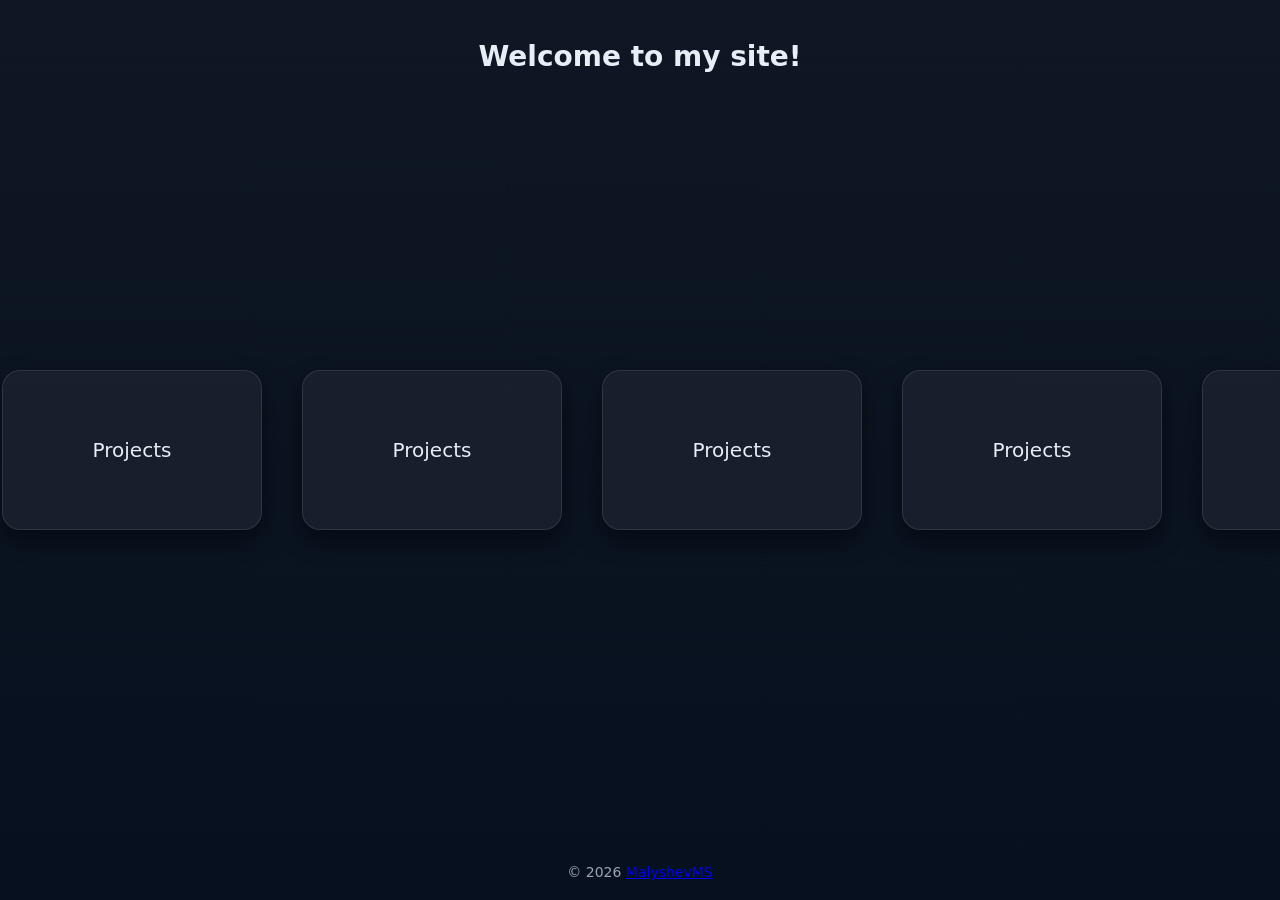
<file: index.html>
<!doctype html>
<html lang="ru">

<head>
    <meta charset="utf-8" />
    <meta name="viewport" content="width=device-width,initial-scale=1" />
    <title>MalyshevMS site</title>
    <link rel="stylesheet" href="style.css">
</head>

<body>
    <header>Welcome to my site!</header>

    <div class="carousel-wrapper">
        <div class="carousel-track" id="track"></div>
    </div>

    <footer>© <span id="year"></span> <a href="https://github.com/MalyshevMS">MalyshevMS</a></footer>

    <script src="script.js"></script>
</body>

</html>
</file>
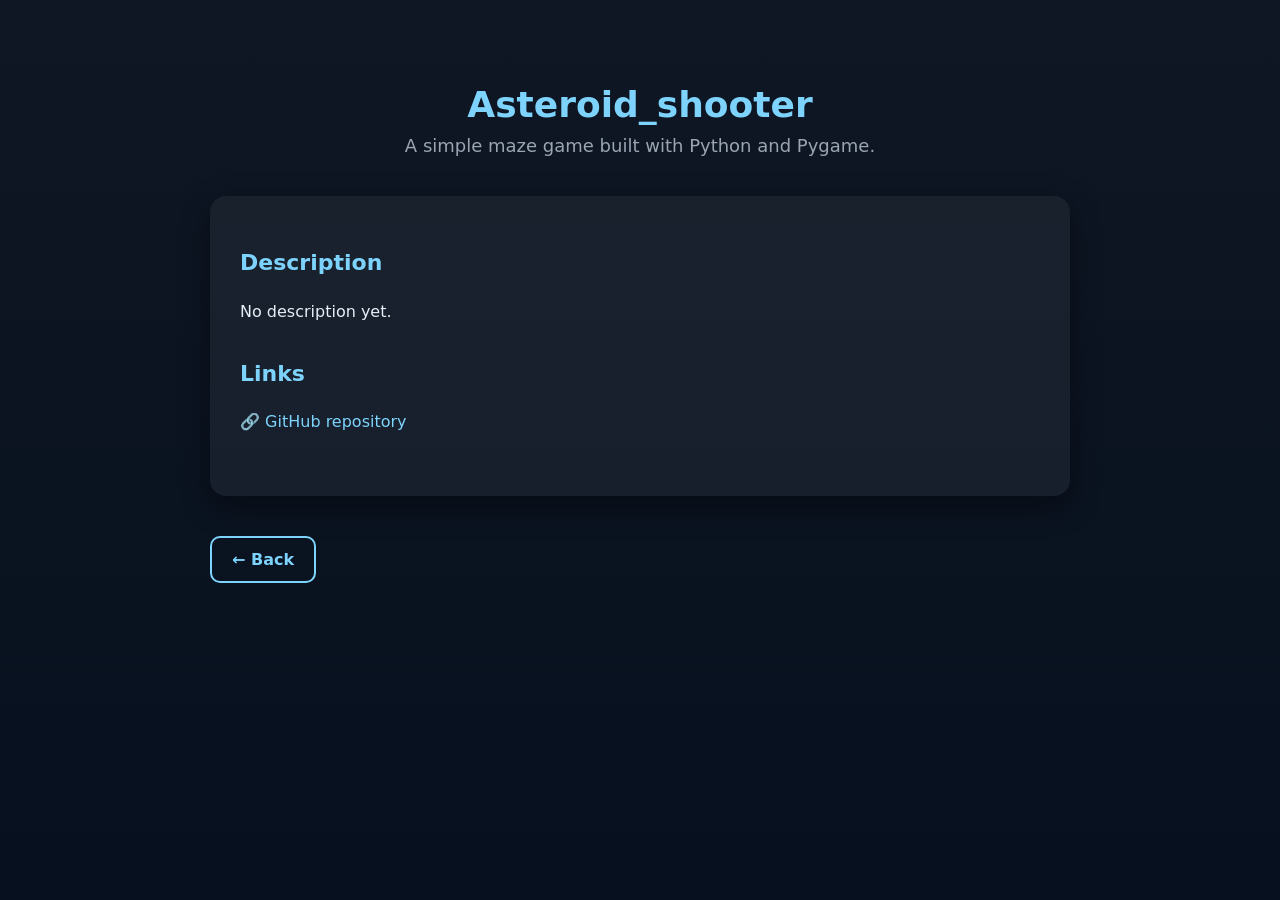
<file: githubprojects/projects/asteroid-shooter.html>
<!doctype html>
<html lang="ru">

<head>
    <meta charset="utf-8" />
    <meta name="viewport" content="width=device-width, initial-scale=1" />
    <title>Asteroid_shooter</title>
    <link rel="stylesheet" href="style.css" />
</head>

<body>
    <div class="container">
        <h1>Asteroid_shooter</h1>
        <div class="subtitle">A simple maze game built with Python and Pygame.</div>

        <!-- <img src="asteroid_shooter.png" alt="screenshot" class="project-image" /> -->

        <div class="project-content">
            <section>
                <h2>Description</h2>
                <p>
                    No description yet.
                </p>
            </section>

            <!-- <section>
                <h2>Features</h2>
                <ul>
                    <li></li>
                    <li></li>
                    <li></li>
                </ul>
            </section> -->

            <section>
                <h2>Links</h2>
                <p>
                    🔗 <a href="https://github.com/MalyshevMS/Asteroid_shooter" target="_blank">GitHub repository</a><br>
                </p>
            </section>
        </div>

        <a href=".." class="back-btn">← Back</a>
    </div>
</body>
</html>
</file>
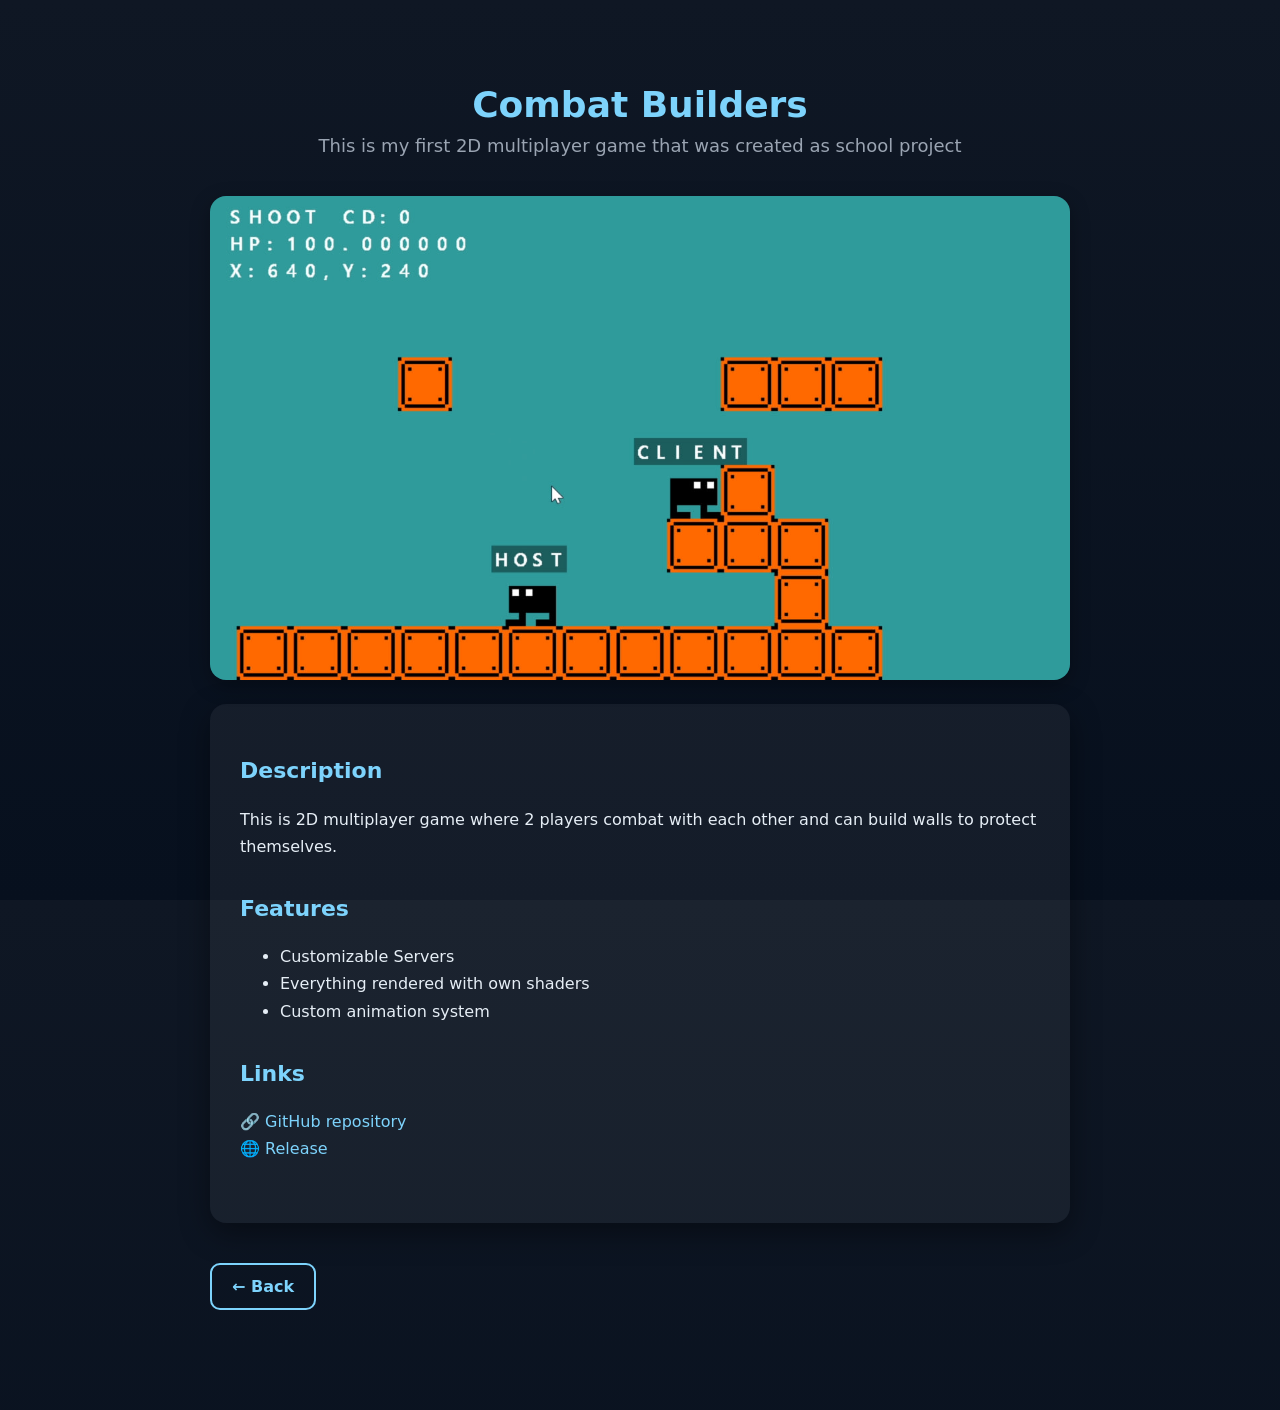
<file: githubprojects/projects/combat-builders.html>
<!doctype html>
<html lang="ru">

<head>
    <meta charset="utf-8" />
    <meta name="viewport" content="width=device-width, initial-scale=1" />
    <title>Combat Builders</title>
    <link rel="stylesheet" href="style.css" />
</head>

<body>
    <div class="container">
        <h1>Combat Builders</h1>
        <div class="subtitle">This is my first 2D multiplayer game that was created as school project</div>

        <img src="combat-builders.png" alt="screenshot" class="project-image" />

        <div class="project-content">
            <section>
                <h2>Description</h2>
                <p>
                    This is 2D multiplayer game where 2 players combat with each other and can build walls to protect themselves.
                </p>
            </section>

            <section>
                <h2>Features</h2>
                <ul>
                    <li>Customizable Servers</li>
                    <li>Everything rendered with own shaders</li>
                    <li>Custom animation system</li>
                </ul>
            </section>

            <section>
                <h2>Links</h2>
                <p>
                    🔗 <a href="https://github.com/MalyshevMS/Combat-Builders" target="_blank">GitHub repository</a><br>
                    🌐 <a href="https://github.com/MalyshevMS/Combat-Builders/releases/tag/v1.0.0" target="_blank">Release</a>
                </p>
            </section>
        </div>

        <a href=".." class="back-btn">← Back</a>
    </div>
</body>
</html>
</file>
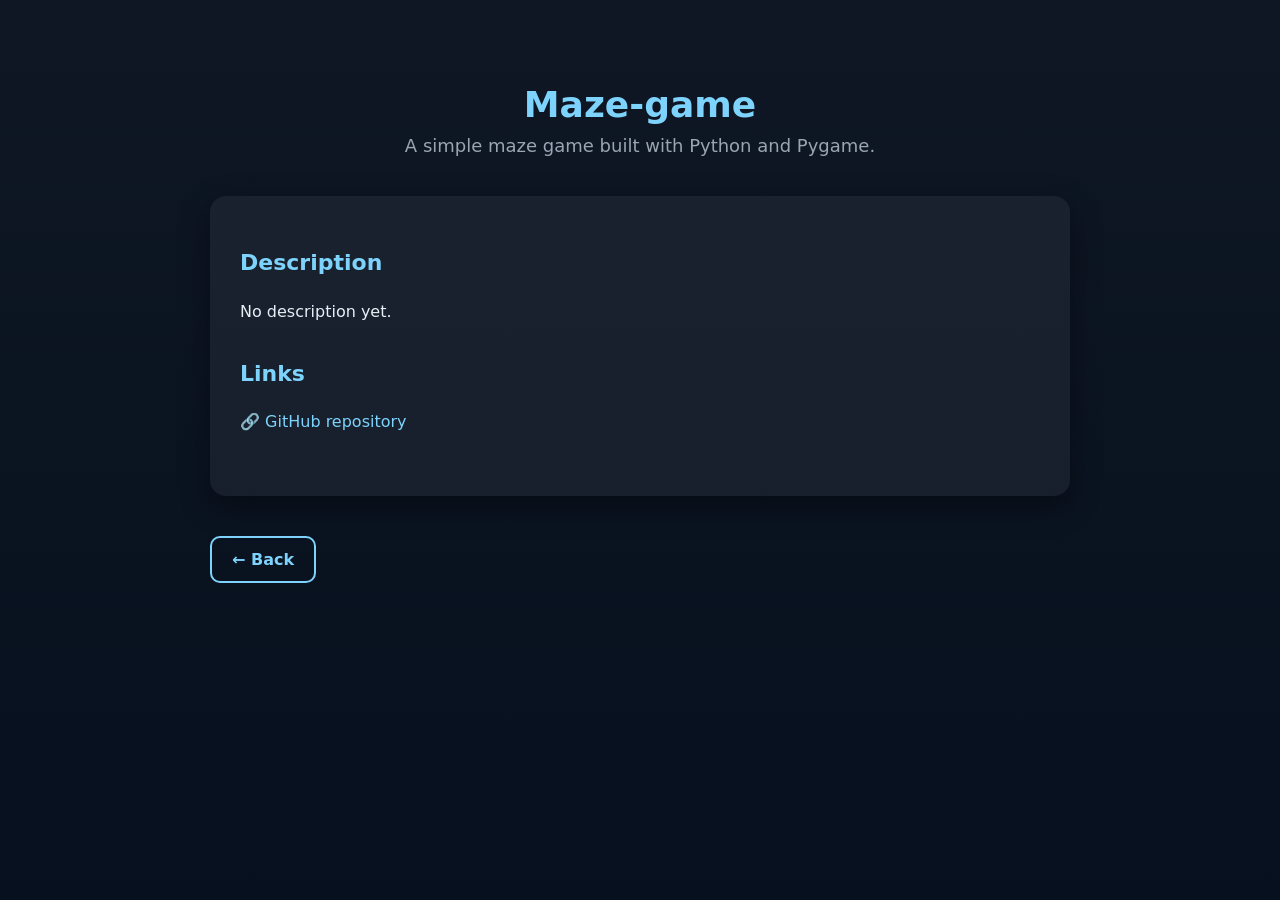
<file: githubprojects/projects/maze-game.html>
<!doctype html>
<html lang="ru">

<head>
    <meta charset="utf-8" />
    <meta name="viewport" content="width=device-width, initial-scale=1" />
    <title>Maze-game</title>
    <link rel="stylesheet" href="style.css" />
</head>

<body>
    <div class="container">
        <h1>Maze-game</h1>
        <div class="subtitle">A simple maze game built with Python and Pygame.</div>

        <!-- <img src="maze-game.png" alt="screenshot" class="project-image" /> -->

        <div class="project-content">
            <section>
                <h2>Description</h2>
                <p>
                    No description yet.
                </p>
            </section>

            <!-- <section>
                <h2>Features</h2>
                <ul>
                    <li></li>
                    <li></li>
                    <li></li>
                </ul>
            </section> -->

            <section>
                <h2>Links</h2>
                <p>
                    🔗 <a href="https://github.com/MalyshevMS/maze-game" target="_blank">GitHub repository</a><br>
                </p>
            </section>
        </div>

        <a href=".." class="back-btn">← Back</a>
    </div>
</body>
</html>
</file>
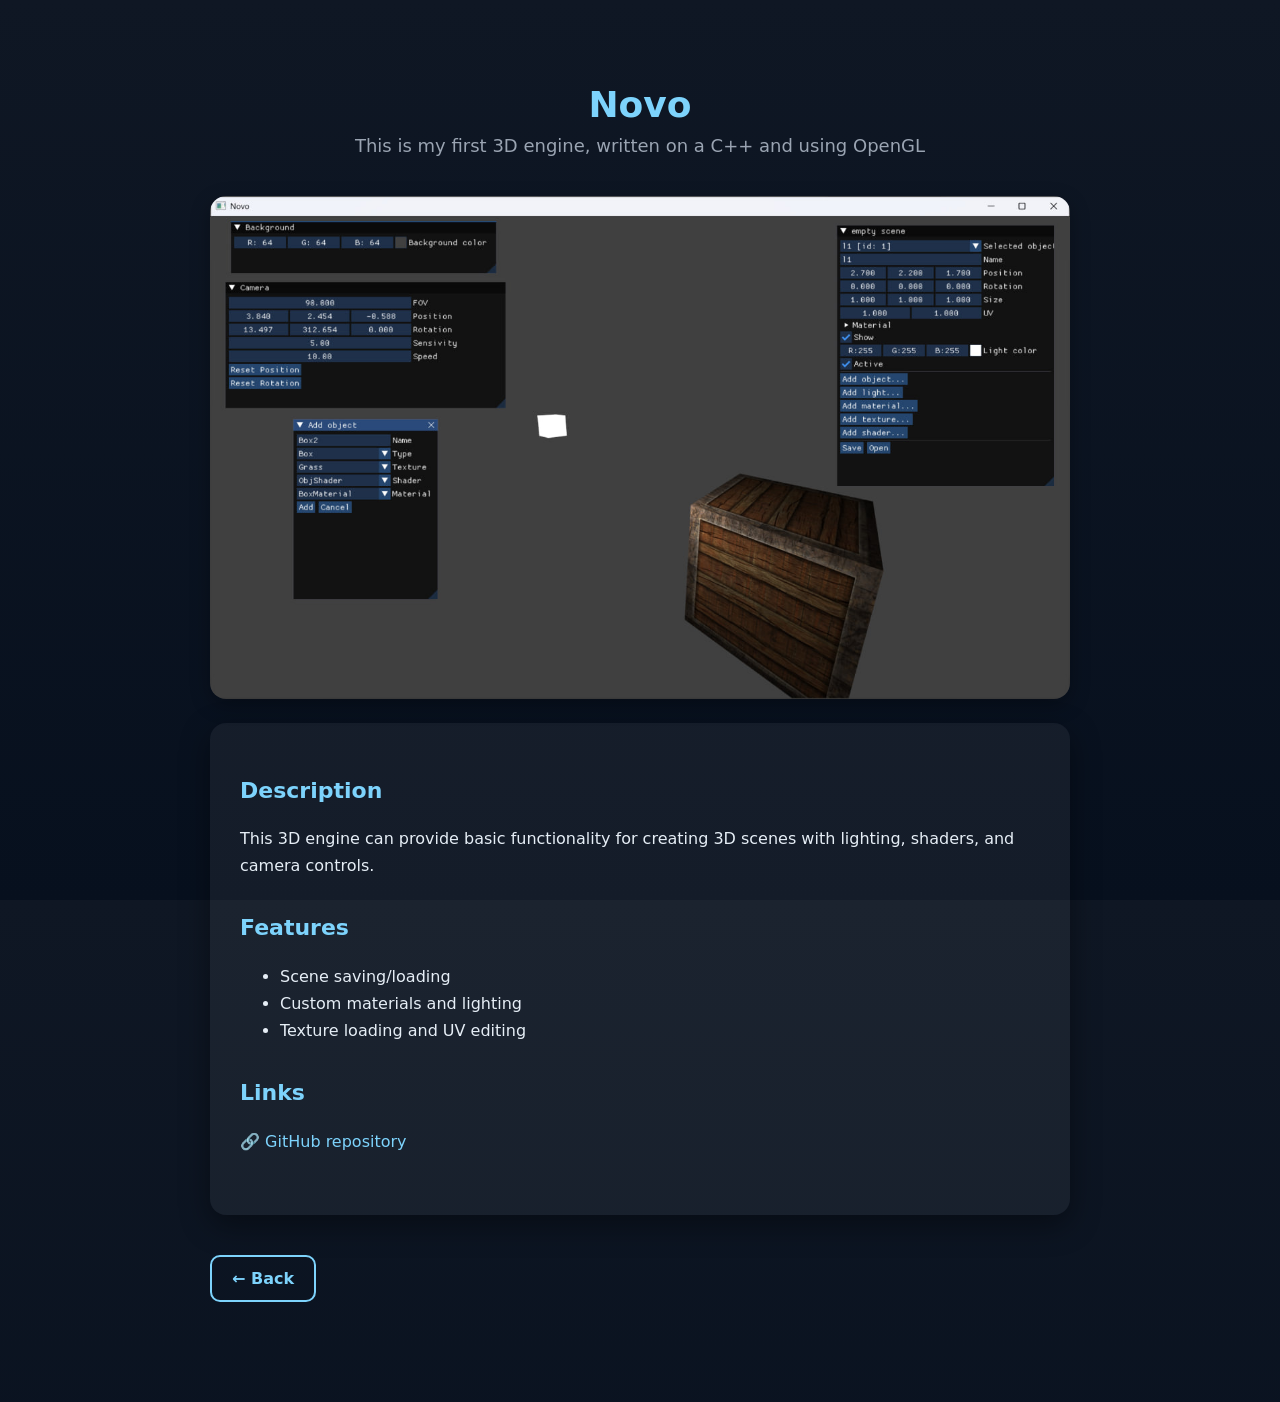
<file: githubprojects/projects/novo.html>
<!doctype html>
<html lang="ru">

<head>
    <meta charset="utf-8" />
    <meta name="viewport" content="width=device-width, initial-scale=1" />
    <title>Novo</title>
    <link rel="stylesheet" href="style.css" />
</head>

<body>
    <div class="container">
        <h1>Novo</h1>
        <div class="subtitle">This is my first 3D engine, written on a C++ and using OpenGL</div>

        <img src="novo.png" alt="screenshot" class="project-image" />

        <div class="project-content">
            <section>
                <h2>Description</h2>
                <p>
                    This 3D engine can provide basic functionality for creating 3D scenes with lighting, shaders, and camera controls.
                </p>
            </section>

            <section>
                <h2>Features</h2>
                <ul>
                    <li>Scene saving/loading</li>
                    <li>Custom materials and lighting</li>
                    <li>Texture loading and UV editing</li>
                </ul>
            </section>

            <section>
                <h2>Links</h2>
                <p>
                    🔗 <a href="https://github.com/MalyshevMS/novo" target="_blank">GitHub repository</a><br>
                </p>
            </section>
        </div>

        <a href=".." class="back-btn">← Back</a>
    </div>
</body>
</html>
</file>
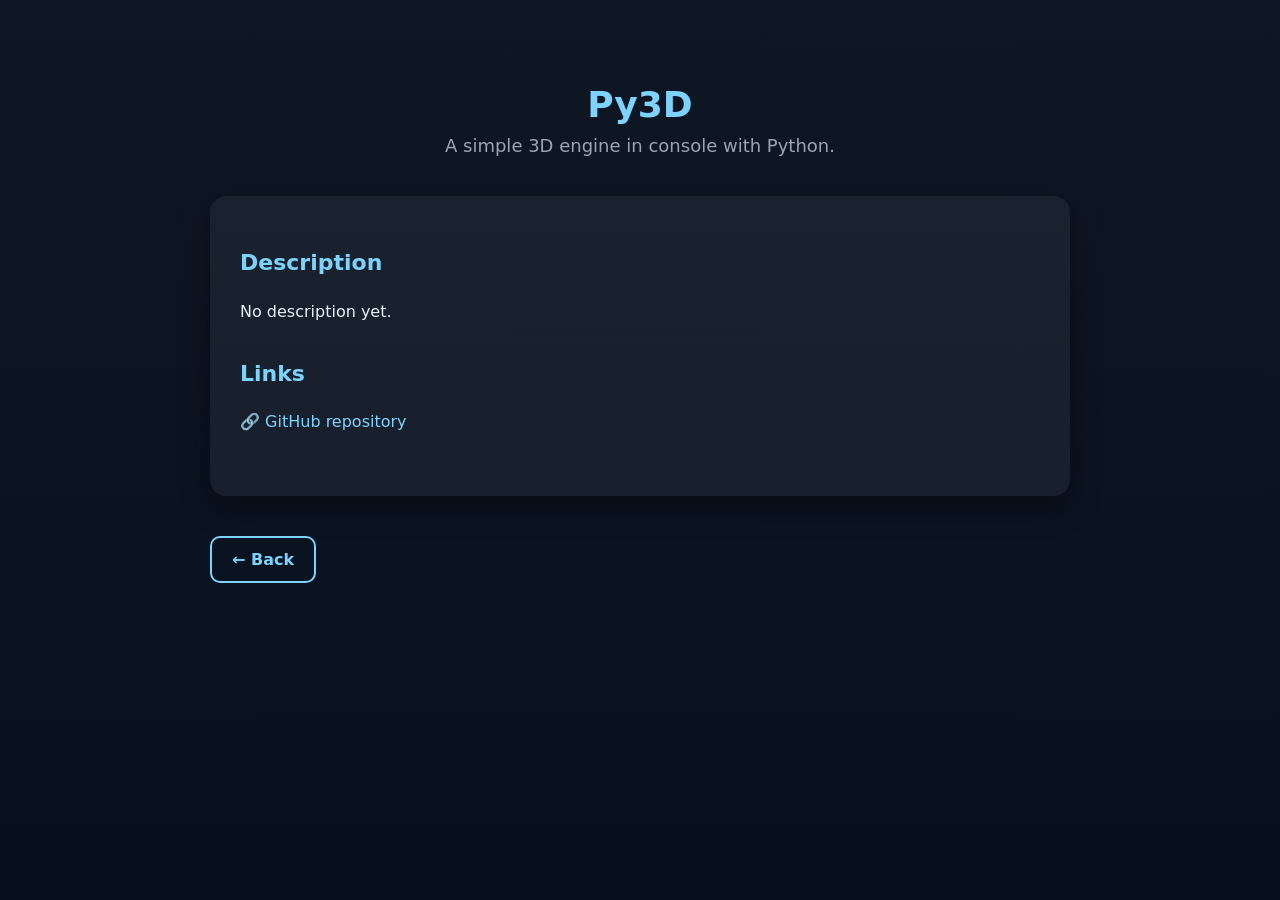
<file: githubprojects/projects/py3d.html>
<!doctype html>
<html lang="ru">

<head>
    <meta charset="utf-8" />
    <meta name="viewport" content="width=device-width, initial-scale=1" />
    <title>Py3D</title>
    <link rel="stylesheet" href="style.css" />
</head>

<body>
    <div class="container">
        <h1>Py3D</h1>
        <div class="subtitle">A simple 3D engine in console with Python.</div>

        <!-- <img src="py3d.png" alt="screenshot" class="project-image" /> -->

        <div class="project-content">
            <section>
                <h2>Description</h2>
                <p>
                    No description yet.
                </p>
            </section>

            <!-- <section>
                <h2>Features</h2>
                <ul>
                    <li></li>
                    <li></li>
                    <li></li>
                </ul>
            </section> -->

            <section>
                <h2>Links</h2>
                <p>
                    🔗 <a href="https://github.com/MalyshevMS/py3d" target="_blank">GitHub repository</a><br>
                </p>
            </section>
        </div>

        <a href=".." class="back-btn">← Back</a>
    </div>
</body>
</html>
</file>
<file: style.css>
:root {
    --bg: #0f1724;
    --accent: #7dd3fc;
    --text: #e6eef6;
    --muted: #9aa4b2;
    --card-bg: rgba(255, 255, 255, 0.05);
    --radius: 18px;
}

* {
    box-sizing: border-box;
}

html,
body {
    height: 100%;
    margin: 0;
    overflow: hidden;
}

body {
    font-family: Inter, system-ui, sans-serif;
    background: linear-gradient(180deg, var(--bg), #07101e);
    color: var(--text);
    display: flex;
    flex-direction: column;
    align-items: center;
    justify-content: center;
    position: relative;
}

header {
    position: absolute;
    top: 40px;
    text-align: center;
    font-size: 28px;
    font-weight: 600;
    color: var(--text);
}

.carousel-wrapper {
    position: relative;
    overflow: hidden;
    width: 100%;
    height: 80vh;
    display: flex;
    align-items: center;
    justify-content: center;
}

.carousel-track {
    display: flex;
    gap: 40px;
    will-change: transform;
    transition: transform 0s linear;
}

.card {
    flex: 0 0 auto;
    width: 260px;
    height: 160px;
    background: var(--card-bg);
    border: 1px solid rgba(255, 255, 255, 0.1);
    border-radius: var(--radius);
    display: flex;
    align-items: center;
    justify-content: center;
    color: var(--text);
    font-size: 20px;
    font-weight: 500;
    text-decoration: none;
    transition: all 0.3s ease;
    box-shadow: 0 10px 25px rgba(0, 0, 0, 0.45);
}

.card:hover {
    background: linear-gradient(90deg, var(--accent), #60a5fa);
    color: #021a29;
    transform: scale(1.1);
    box-shadow: 0 12px 40px rgba(125, 211, 252, 0.4);
}

.btn {
    background: transparent;
    border: 2px solid var(--accent);
    color: var(--accent);
    padding: 10px 18px;
    border-radius: 10px;
    cursor: pointer;
    font-weight: 600;
    font-size: 16px;
    transition: 0.3s ease;
}

.btn:hover {
    background: var(--accent);
    color: #021a29;
}

footer {
    position: absolute;
    bottom: 20px;
    font-size: 14px;
    color: var(--muted);
    text-align: center;
}

@media (max-width: 700px) {
    header {
        font-size: 22px;
    }

    .card {
        width: 200px;
        height: 130px;
        font-size: 17px;
    }
}
</file>
<file: githubprojects/projects/style.css>
:root {
  --bg: #0f1724;
  --accent: #7dd3fc;
  --text: #e6eef6;
  --muted: #9aa4b2;
  --card-bg: rgba(255, 255, 255, 0.05);
  --radius: 16px;
  --max-width: 900px;
}

* {
  box-sizing: border-box;
}

html, body {
  margin: 0;
  padding: 0;
  height: 100%;
  font-family: Inter, system-ui, sans-serif;
  background: linear-gradient(180deg, var(--bg), #07101e);
  color: var(--text);
  scroll-behavior: smooth;
}

.container {
  max-width: var(--max-width);
  margin: 0 auto;
  padding: 60px 20px 100px;
}

h1 {
  font-size: 36px;
  margin-bottom: 10px;
  color: var(--accent);
  text-align: center;
}

.subtitle {
  font-size: 18px;
  color: var(--muted);
  text-align: center;
  margin-bottom: 40px;
}

.project-content {
  background: var(--card-bg);
  border-radius: var(--radius);
  padding: 30px;
  box-shadow: 0 10px 30px rgba(0, 0, 0, 0.4);
  line-height: 1.7;
}

section {
  margin-bottom: 30px;
}
section h2 {
  color: var(--accent);
  font-size: 22px;
  margin-bottom: 10px;
}

.back-btn {
  display: inline-block;
  margin-top: 40px;
  padding: 12px 20px;
  border: 2px solid var(--accent);
  border-radius: 10px;
  color: var(--accent);
  text-decoration: none;
  font-weight: 600;
  transition: 0.3s ease;
}
.back-btn:hover {
  background: var(--accent);
  color: #021a29;
}

.project-image {
  width: 100%;
  border-radius: var(--radius);
  margin-bottom: 20px;
  box-shadow: 0 6px 20px rgba(0,0,0,0.3);
}

a {
  color: var(--accent);
  text-decoration: none;
}
a:hover {
  text-decoration: underline;
}

@media (max-width: 700px) {
  h1 { font-size: 28px; }
  .project-content { padding: 20px; }
}
</file>
